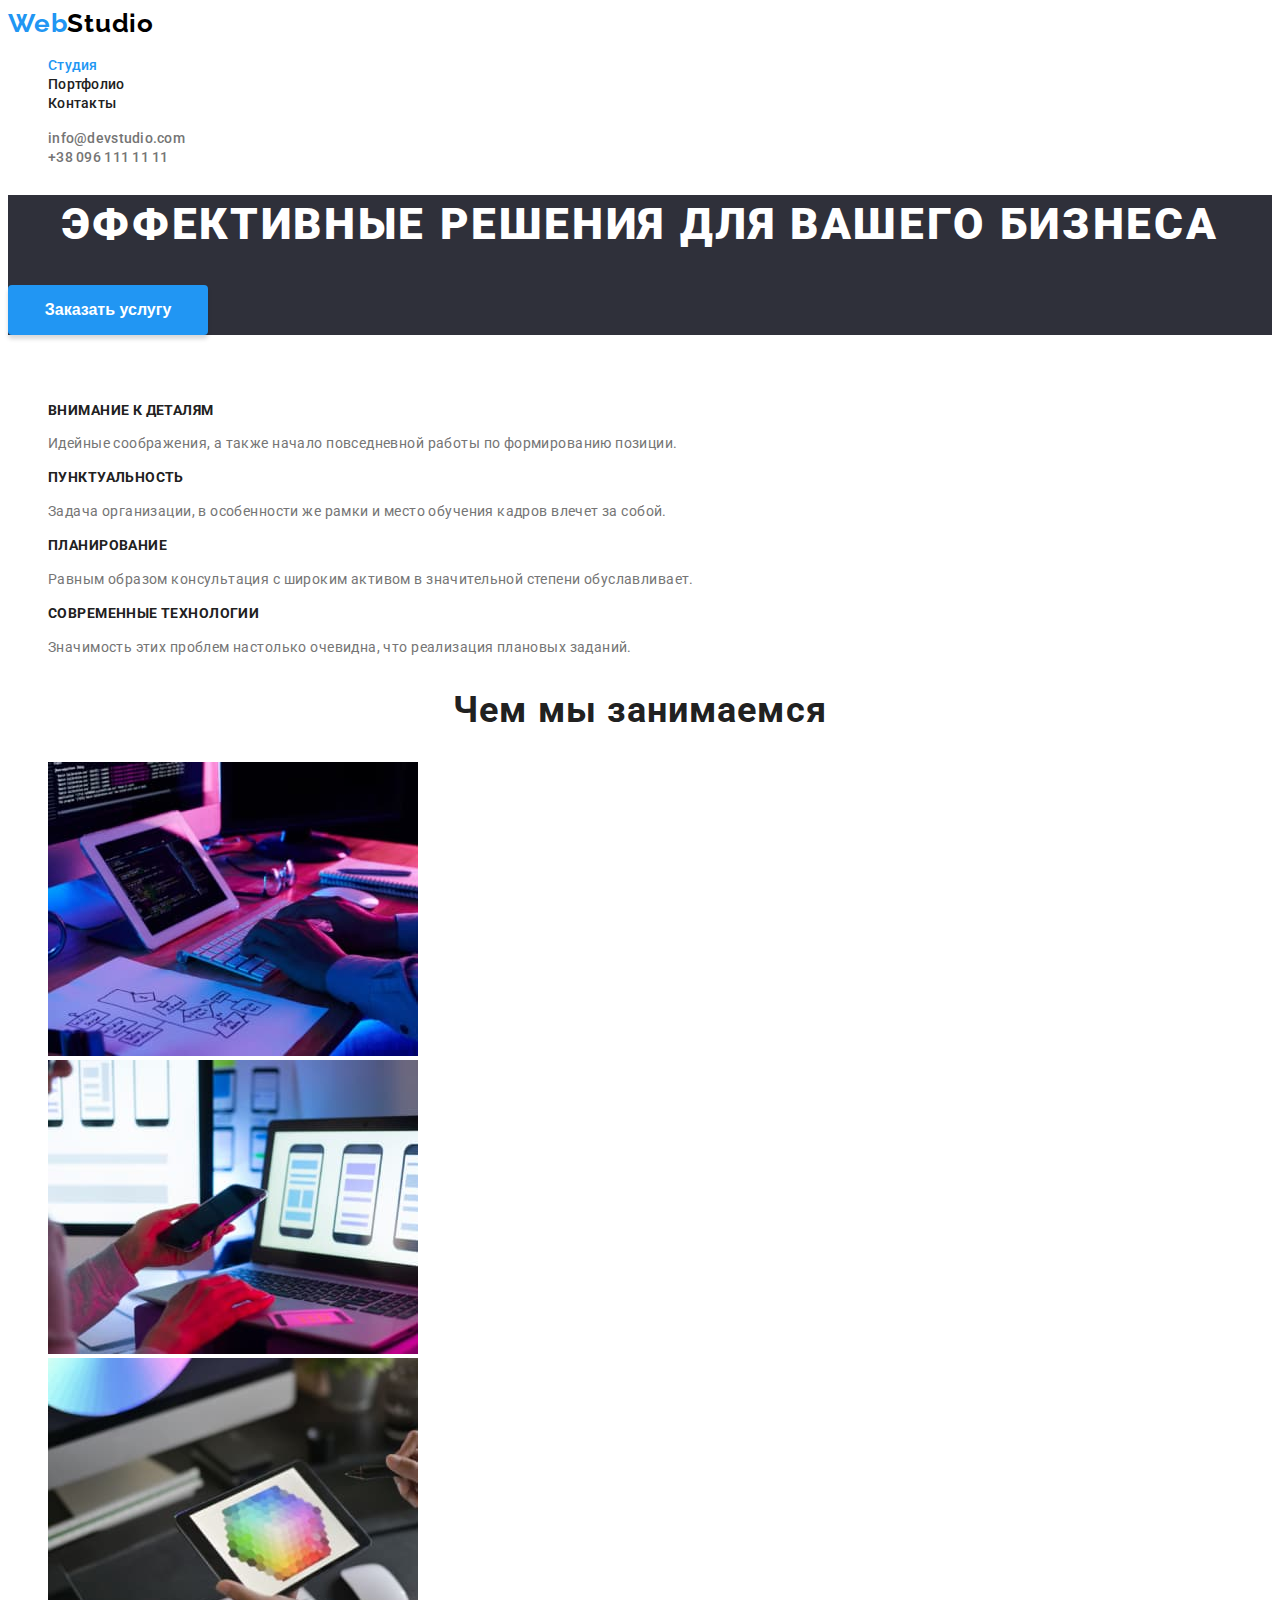
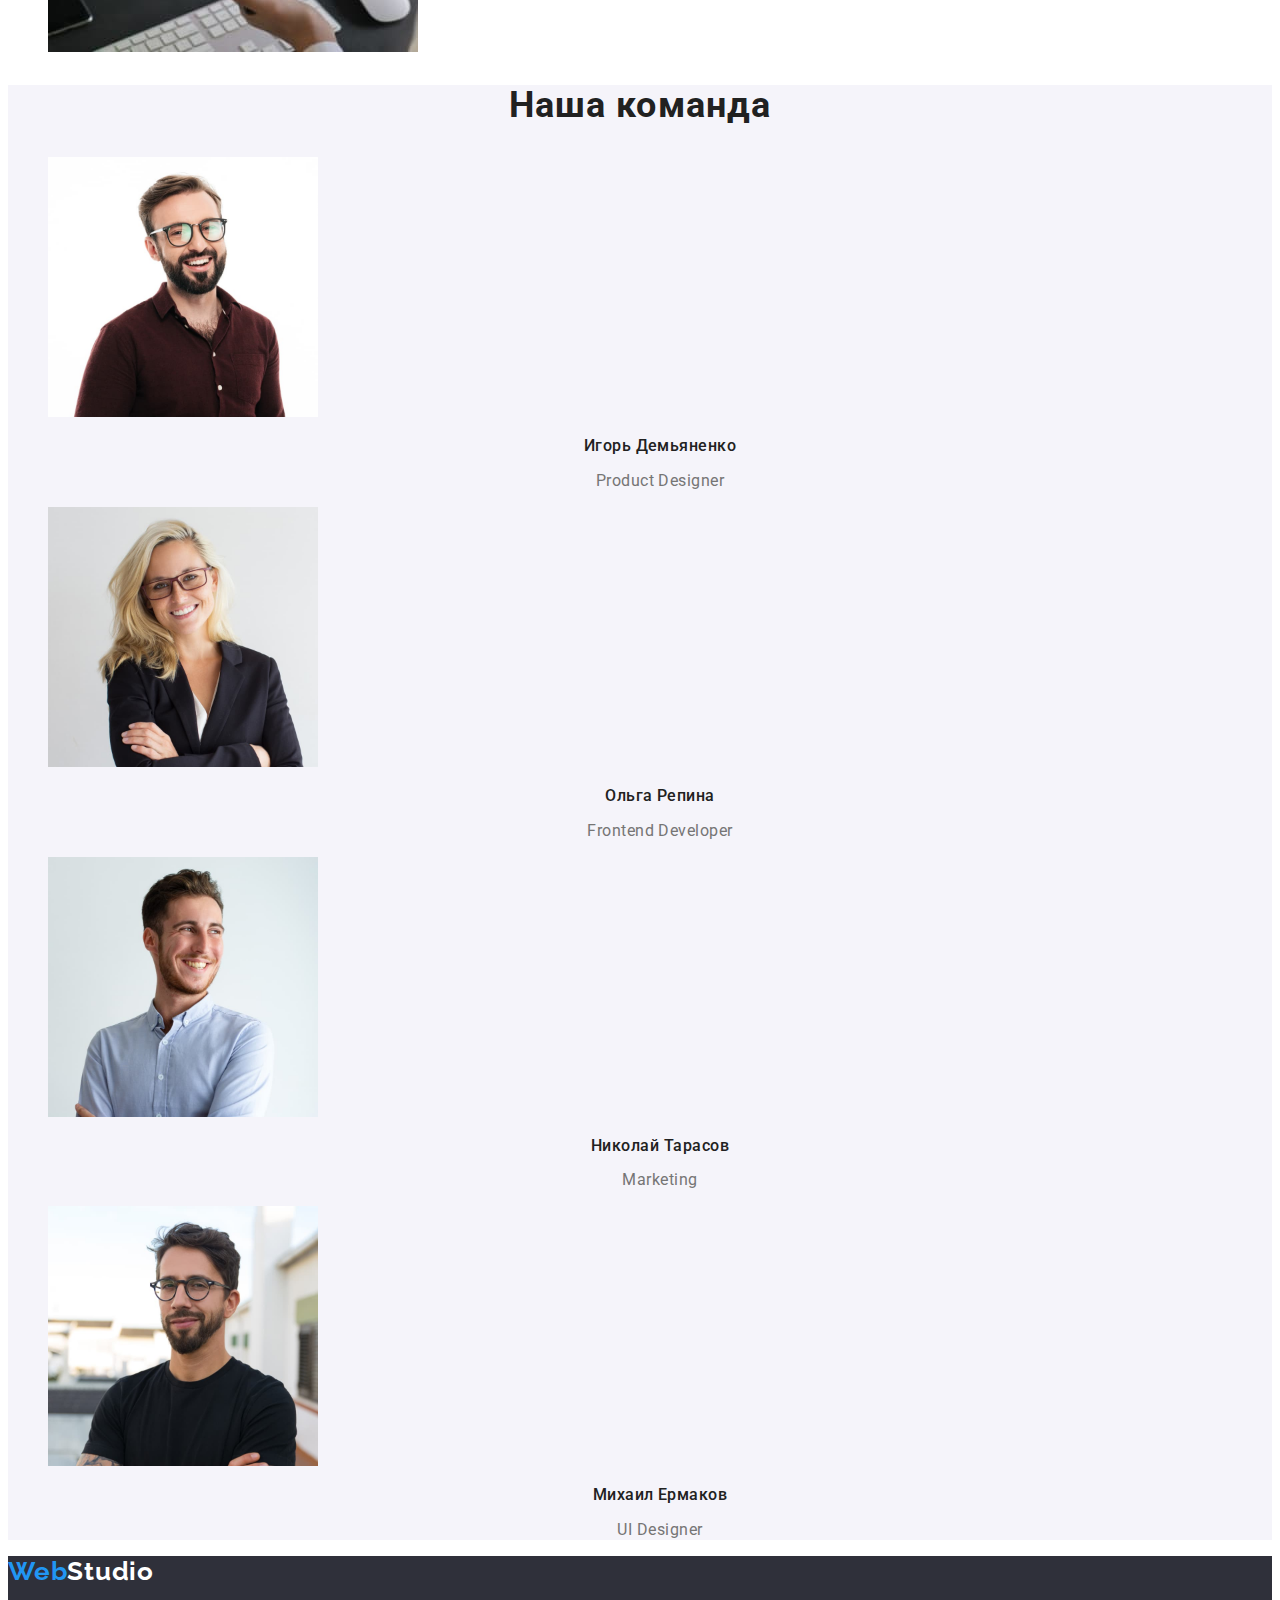
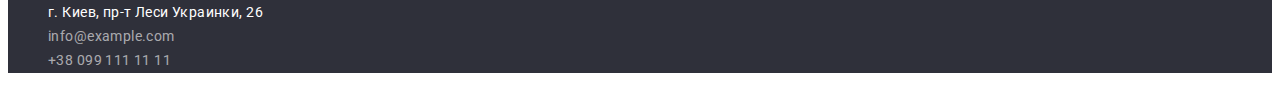
<file: index.html>
<!DOCTYPE html>
<html lang="ru">
<head>
    <meta charset="UTF-8">
    <meta http-equiv="X-UA-Compatible" content="IE=edge">
    <meta name="viewport" content="width=device-width, initial-scale=1.0">
    <title>Студия</title>
    <link rel="preconnect" href="https://fonts.googleapis.com">
    <link rel="preconnect" href="https://fonts.gstatic.com" crossorigin>
    <link href="https://fonts.googleapis.com/css2?family=Raleway:wght@700&family=Roboto:wght@400;500;700;900&display=swap"
        rel="stylesheet">
    <link rel="stylesheet" href="./css/styles.css">
</head>
<body>

    <!--Шапка профиля-->
    <header class="header">
        <a href="" lang="en" class="logo link">Web<span class="logo-black">Studio</span>
        </a>
        <nav>
            <ul class="site-nav list">
                <li>
                    <a href="./index.html" class="site-nav-link link current">Студия</a>
                </li>
                <li>
                    <a href="./portfolio.html" class="site-nav-link link">Портфолио</a>
                </li>
                <li>
                    <a href="" class="site-nav-link link">Контакты</a>
                </li>
            </ul>
        </nav>
        <ul class="contact-nav list">
            <li>
                <a href="mailto:info@devstudio.com" class="contact-link link">info@devstudio.com</a>
            </li>
            <li>
                <a href="tel:+380961111111" class="contact-link link">+38 096 111 11 11</a>
            </li>
        </ul>
                
    </header>
    <main>

        <!--Решение для бизнеса-->
        <section class="hero">
            <h1 class="hero-title">Эффективные решения для вашего бизнеса</h1>
            <button type="button" class="hero-btn">Заказать услугу</button>
        </section>

        <!--О нас-->
        <section class="section">
            <h2 class="hidden">Наши преимущества</h2>
            <ul class="features list">
                <li>
                    <h3 class="feature">внимание к деталям</h3>
                    <p class="description">
                        Идейные соображения, а также начало повседневной работы по
                        формированию позиции.
                    </p>
                </li>
                <li>
                    <h3 class="feature">пунктуальность</h3>
                    <p class="description">
                        Задача организации, в особенности же рамки и место обучения кадров
                        влечет за собой.
                    </p>
                </li>
                <li>
                    <h3 class="feature">планирование</h3>
                    <p class="description">
                        Равным образом консультация с широким активом в значительной
                        степени обуславливает.
                    </p>
                </li>
                <li>
                    <h3 class="feature">современные технологии</h3>
                    <p class="description">
                        Значимость этих проблем настолько очевидна, что реализация
                        плановых заданий.
                    </p>
                </li>
            </ul>
        </section>

        <!--Чем мы занимаемся-->
        <section class="section">
            <h2 class="section-title">Чем мы занимаемся</h2>
                <ul class="list">
                    <li>
                        <img 
                            src="./img/work-place.jpg" 
                            alt="work-place"
                            width="370" 
                            height="294">
                    </li>
                    <li>
                        <img 
                            src="./img/notebook.jpg" 
                            alt="notebook"
                            width="370" 
                            height="294">
                            
                    </li>
                    <li>
                        <img 
                            src="./img/table.jpg" 
                            alt="table"
                            width="370" 
                            height="294">
                    </li>
                </ul>
        </section>

        <!--Команда-->
        <section class="section-team">
            <h2 class="section-title">Наша команда</h2>
                <ul lang="en" class="team list">
                    <li>
                        <img 
                            src="./img/ihor.jpg" 
                            alt="ihor-demianenko" 
                            width="270" 
                            height="260">
                        <h3 class="team-title">Игорь Демьяненко</h3>
                        <p class="team-position">Product Designer</p>
                    </li>
                    <li>
                        <img 
                            src="./img/olga.jpg" 
                            alt="olga-repina" 
                            width="270" 
                            height="260">
                        <h3 class="team-title">Ольга Репина</h3>
                        <p class="team-position">Frontend Developer</p>
                    </li>
                    <li>
                        <img 
                            src="./img/nikolay.jpg" 
                            alt="nikolay-tarasevich" 
                            width="270" 
                            height="260">
                        <h3 class="team-title">Николай Тарасов</h3>
                        <p class="team-position">Marketing</p>
                    </li>
                    <li>
                        <img 
                            src="./img/mihail.jpg" 
                            alt="mihail-ermakov" 
                            width="270" 
                            height="260">
                        <h3 class="team-title">Михаил Ермаков</h3>
                        <p class="team-position">UI Designer</p>
                    </li>
                </ul>
        </section>
    </main>

    <!--Футер-->
    <footer class="footer">
        <a href="" lang="en" class="logo link">Web<span class="logo-white">Studio</span>
        </a>
        <address class="footer-adress">
            <ul class="contact-nav-footer list">
                <li>
                    <a href="https://goo.gl/maps/f6XtZttn8huJrmvD8" class="footer-contact-map link">г. Киев, пр-т Леси Украинки, 26</a>
                </li>
                <li>
                    <a href="mailto:info@example.com" class="footer-contact link">info@example.com</a>
                </li>
                <li>
                    <a href="tel:+380991111111" class="footer-contact link">+38 099 111 11 11</a>
                </li>
            </ul>
        </address>
    </footer> 
</body>
</html>
</file>
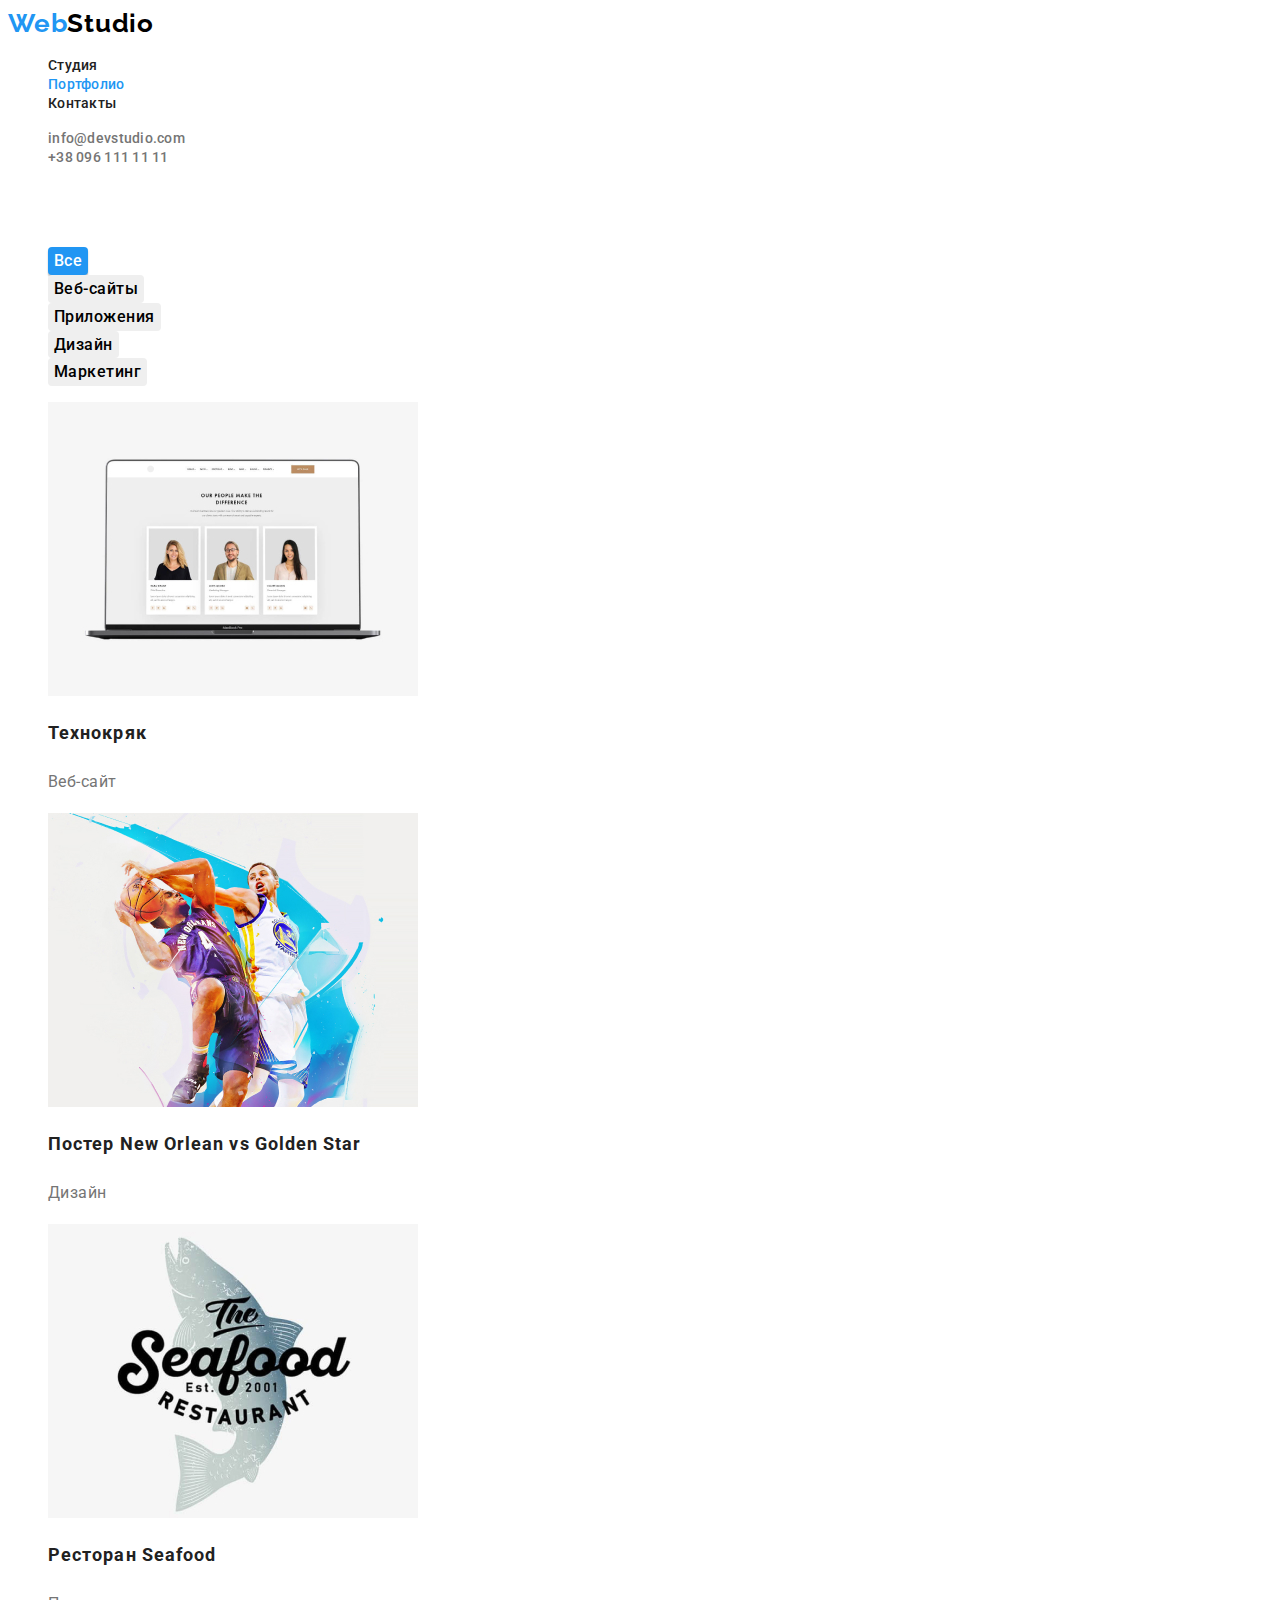
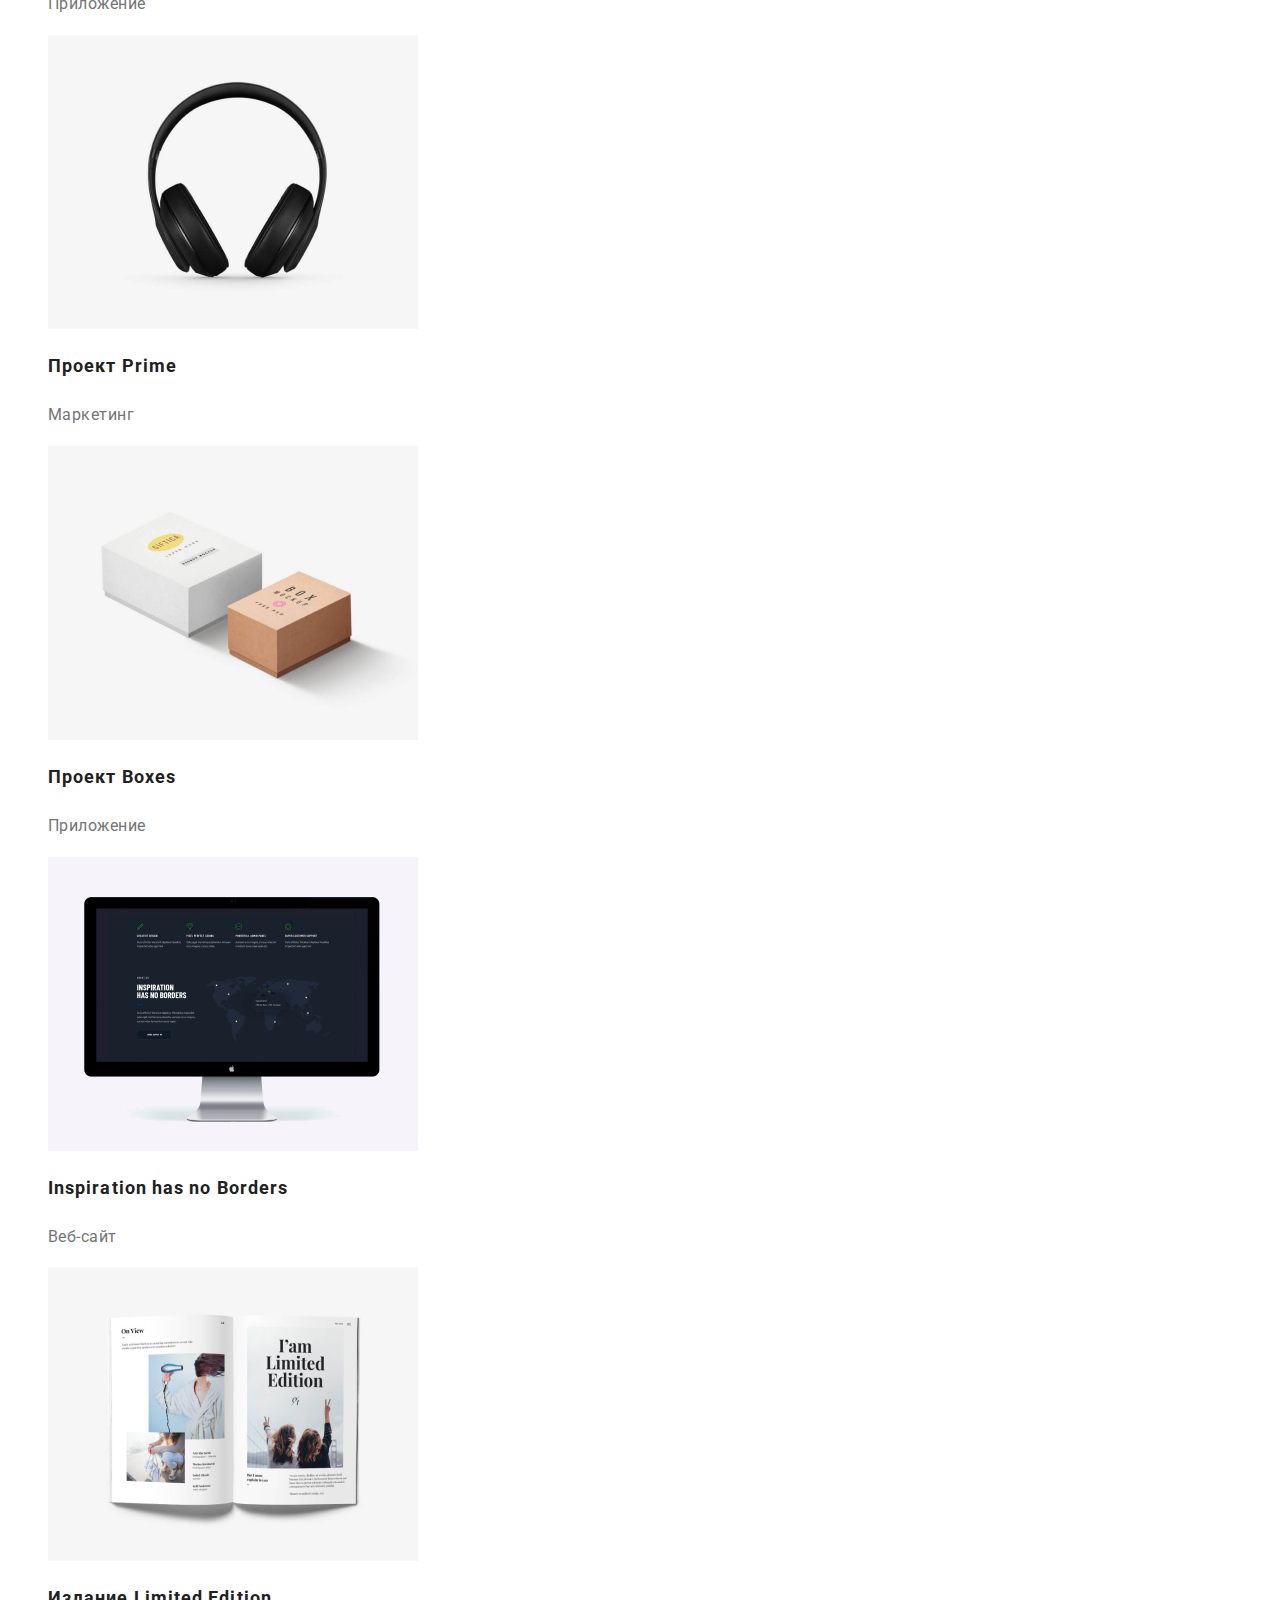
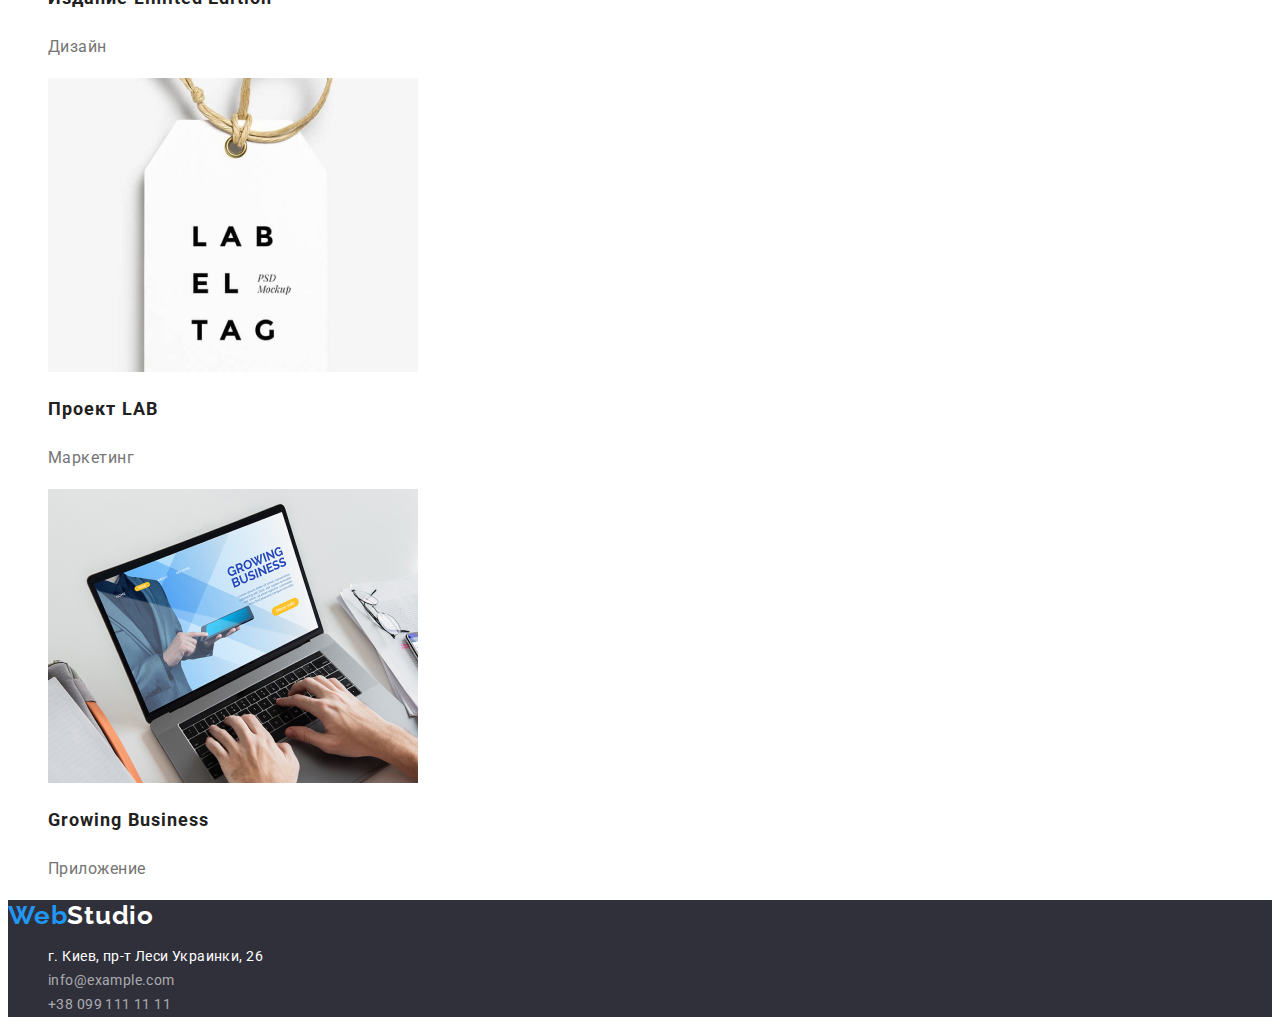
<file: portfolio.html>
<!DOCTYPE html>
<html lang="ru">
<head>
    <meta charset="UTF-8">
    <meta http-equiv="X-UA-Compatible" content="IE=edge">
    <meta name="viewport" content="width=device-width, initial-scale=1.0">
    <title>Портфолио</title>
    <link rel="preconnect" href="https://fonts.googleapis.com">
    <link rel="preconnect" href="https://fonts.gstatic.com" crossorigin>
    <link href="https://fonts.googleapis.com/css2?family=Raleway:wght@700&family=Roboto:wght@400;500;700;900&display=swap"
        rel="stylesheet">
    <link rel="stylesheet" href="./css/styles.css">
</head>
<body>

    <!--Шапка профиля-->
    <header class="header">
        <a href="" lang="en" class="logo link">Web<span class="logo-black">Studio</span>
        </a>
        <nav>
            <ul class="site-nav list">
                <li>
                    <a href="./index.html" class="site-nav-link link">Студия</a>
                </li>
                <li>
                    <a href="./portfolio.html" class="site-nav-link link current">Портфолио</a>
                </li>
                <li>
                    <a href="" class="site-nav-link link">Контакты</a>
                </li>
            </ul>
        </nav>
        <ul class="contact-nav list">
            <li>
                <a href="mailto:info@devstudio.com" class="contact-link link">info@devstudio.com</a>
            </li>
            <li>
                <a href="tel:+380961111111" class="contact-link link">+38 096 111 11 11</a>
            </li>
        </ul>
    </header>

    <!--Main-->
    <main>  
        <section>
            <h1 class="hidden">Страница Портфолио</h1>
                <ul class="list">
                    <li><button type="button" class="filter-btn current">Все</button></li>
                    <li><button type="button" class="filter-btn">Веб-сайты</button></li>
                    <li><button type="button" class="filter-btn">Приложения</button></li>
                    <li><button type="button" class="filter-btn">Дизайн</button></li>
                    <li><button type="button" class="filter-btn">Маркетинг</button></li>
                </ul>
                <ul class="project list">
                    <li><img 
                        src="./img/laptop.jpg" 
                        alt="laptop"
                        width="370"
                        height="294">
                        
                        <h2 class="examples-title">Технокряк</h2>
                        <p class="examples-category">Веб-сайт</p>
                    </li>
                    <li><img 
                        src="./img/poster.jpg" 
                        alt="poster"
                        width="370"
                        height="294">
                        
                        <h2 class="examples-title">Постер New Orlean vs Golden Star</h2>
                        <p class="examples-category">Дизайн</p>
                    </li>
                    <li><img 
                        src="./img/restaurant.jpg" 
                        alt="restaurant"
                        width="370"
                        height="294">
                        
                        <h2 class="examples-title">Ресторан Seafood</h2>
                        <p class="examples-category">Приложение</p>
                    </li>
                    <li><img 
                        src="./img/headset.jpg" 
                        alt="headset"
                        width="370"
                        height="294">
                        
                        <h2 class="examples-title">Проект Prime</h2>
                        <p class="examples-category">Маркетинг</p>
                    </li>
                    <li><img 
                        src="./img/boxes.jpg" 
                        alt="boxes"
                        width="370"
                        height="294">
                        
                        <h2 class="examples-title">Проект Boxes</h2>
                        <p class="examples-category">Приложение</p>
                    </li>
                    <li><img 
                        src="./img/imac.jpg" 
                        alt="imac"
                        width="370"
                        height="294">
                        
                        <h2 class="examples-title">Inspiration has no Borders</h2>
                        <p class="examples-category">Веб-сайт</p>
                    </li>
                    <li><img 
                        src="./img/book.jpg" 
                        alt="book"
                        width="370"
                        height="294">
                        
                        <h2 class="examples-title">Издание Limited Edition</h2>
                        <p class="examples-category">Дизайн</p>
                    </li>
                    <li><img 
                        src="./img/labeltag.jpg" 
                        alt="labeltag"
                        width="370"
                        height="294">
                        
                        <h2 class="examples-title">Проект LAB</h2>
                        <p class="examples-category">Маркетинг</p>
                    </li>
                    <li><img 
                        src="./img/laptop2.jpg" 
                        alt="laptop2"
                        width="370"
                        height="294">
                        
                        <h2 class="examples-title">Growing Business</h2>
                        <p class="examples-category">Приложение</p>
                    </li>
                </ul>
        </section>
    </main>

    <!--Футер-->
    <footer class="footer">
        <a href="" lang="en" class="logo link">Web<span class="logo-white">Studio</span>
        </a>
        <address>
            <ul class="contact-nav-footer list">
                <li>
                    <a href="https://goo.gl/maps/f6XtZttn8huJrmvD8" class="footer-contact-map link">г. Киев, пр-т Леси Украинки, 26</a>
                </li>
                <li>
                    <a href="mailto:info@example.com" class="footer-contact link">info@example.com</a>
                </li>
                <li>
                    <a href="tel:+380991111111" class="footer-contact link">+38 099 111 11 11</a>
                </li>
            </ul>
        </address>
    </footer>   
</body>
</html>
</file>
<file: css/styles.css>
/* Colors */
:root {  
    --main-color: #212121;
    --primary-color: #2196F3;
    --second-color: #FFFFFF;
    --alternative-color: #757575;
    --second-color2:rgba(255, 255, 255, 0.6);
    --main-background-color: #E5E5E5;
    --main-background-color2: #FFFFFF;
    --second-background-color: #2F303A;
    --primary-background-color: #2196F3;
    --alternative-color2: #000000;
       
}

/* Body */
body {
    font-family: 'Roboto', sans-serif;
    color: var(--main-color);
    background-color: var(--main-background-color2);
    
}

/* Decoration */
.list {
    list-style: none;
}

.link {
    text-decoration: none;
    color: initial;
}

/* Header */
.header {
    background-color: #FFFFFF;
}

/* Site nav */
.site-nav-link.current{
color: var(--primary-color);
}

.site-nav-link {
color: var(--main-color);
font-weight: 500;
font-size: 14px;
line-height: 1.14;
letter-spacing: 0.02em;
}

.site-nav-link:hover,
.site-nav-link:focus {
    color: var(--primary-color)
}

/* Contact nav */

.contact-link{
    color: var(--alternative-color);
    font-weight: 500;
    font-size: 14px;
    line-height: 1.14;
    letter-spacing: 0.02em;
}

.contact-link:hover,
.contact-link:focus {
    color: var(--primary-color);
}

/* Logo */
.logo {
    color: var(--primary-color);
    font-family: 'Raleway', sans-serif;
    font-weight: 700;
    font-size: 26px;
    line-height: 1.19;
    letter-spacing: 0.03em;
    
}

.logo-black {
    color: var(--alternative-color2);
}

.logo-white {
    color: var(--second-color);
}


/* Hero */
.hero {
    background-color: var(--second-background-color);
}
.hero-title {
    color: var(--second-color);
    font-weight: 900;
    font-size: 44px;
    line-height: 1.36;
    letter-spacing: 0.06em;
    text-transform: uppercase;
    text-align: center;
    font-style: normal;
}
/* Hero button */
.hero-btn {
    background-color: var(--primary-background-color);
    color: var(--second-color);
    width: 200px;
    height: 50px;
    box-shadow: 0px 4px 4px rgba(0, 0, 0, 0.15);
    border-radius: 4px;
    font-weight: 700;
    font-size: 16px;
    line-height: 1.87;
    cursor: pointer;
    border: none;
}

/* Features */
.hidden {
    visibility: hidden;
}

.feature {
    color: var(--main-color);
    font-weight: 700;
    font-size: 14px;
    line-height: 1.14;
    letter-spacing: 0.03em;
    text-transform: uppercase;
}

.description {
    color: var(--alternative-color);
    font-size: 14px;
    line-height: 1.71;
    letter-spacing: 0.03em;
}

/* Section title */
.section-title {
    color: var(--main-color);
    font-weight: 700;
    font-size: 36px;
    line-height: 1.16;
    letter-spacing: 0.03em;
    text-align: center;
}


/* Team */
.section-team {
    background-color: #F5F4FA;
    
}

.team-title {
    color: var(--main-color);
    font-weight: 500;
    font-size: 16px;
    line-height: 1.18;
    letter-spacing: 0.03em;
    text-align: center;
}

.team-position {
    color: var(--alternative-color);
    font-size: 16px;
    line-height: 1.18;
    letter-spacing: 0.03em;
    text-align: center;
}

/* Footer */
.footer {
    background-color: var(--second-background-color);
}


.footer-contact:hover,
.footer-contact:focus {
    color: var(--primary-color);
    
}
.footer-contact-map:hover,
.footer-contact-map:focus {
    color: var(--primary-color);

}

.contact-nav-footer {
    font-style: normal;
    font-size: 14px;
    line-height: 1.71;  
    letter-spacing: 0.03em;
}

.footer-contact-map {
    color: var(--second-color);
}
.footer-contact {
    color: var(--second-color2);
}

/* Portfolio Main */
.filter-btn.current {
    background-color: var(--primary-background-color);
    color: var(--second-color);
    box-shadow: 0px 3px 1px rgba(0, 0, 0, 0.1), 0px 1px 2px rgba(0, 0, 0, 0.08), 0px 2px 2px rgba(0, 0, 0, 0.12);
    
}

.filter-btn:hover,
.filter-btn:focus {
    background-color: var(--primary-background-color);
    color: var(--second-color);
    box-shadow: 0px 3px 1px rgba(0, 0, 0, 0.1), 0px 1px 2px rgba(0, 0, 0, 0.08), 0px 2px 2px rgba(0, 0, 0, 0.12);
}

.filter-btn {     
    border-radius: 4px;
    font-weight: 500;
    font-size: 16px;
    line-height: 1.62;
    letter-spacing: 0.03em;
    font-family: inherit;
    cursor: pointer;
    border: none;
}

.examples-title {
    font-weight: 700;
    font-size: 18px;
    line-height: 2;
    letter-spacing: 0.06em;
}

.examples-category {
    color: var(--alternative-color);
    font-size: 16px;
    line-height: 1.87;
    letter-spacing: 0.03em;
}
</file>
